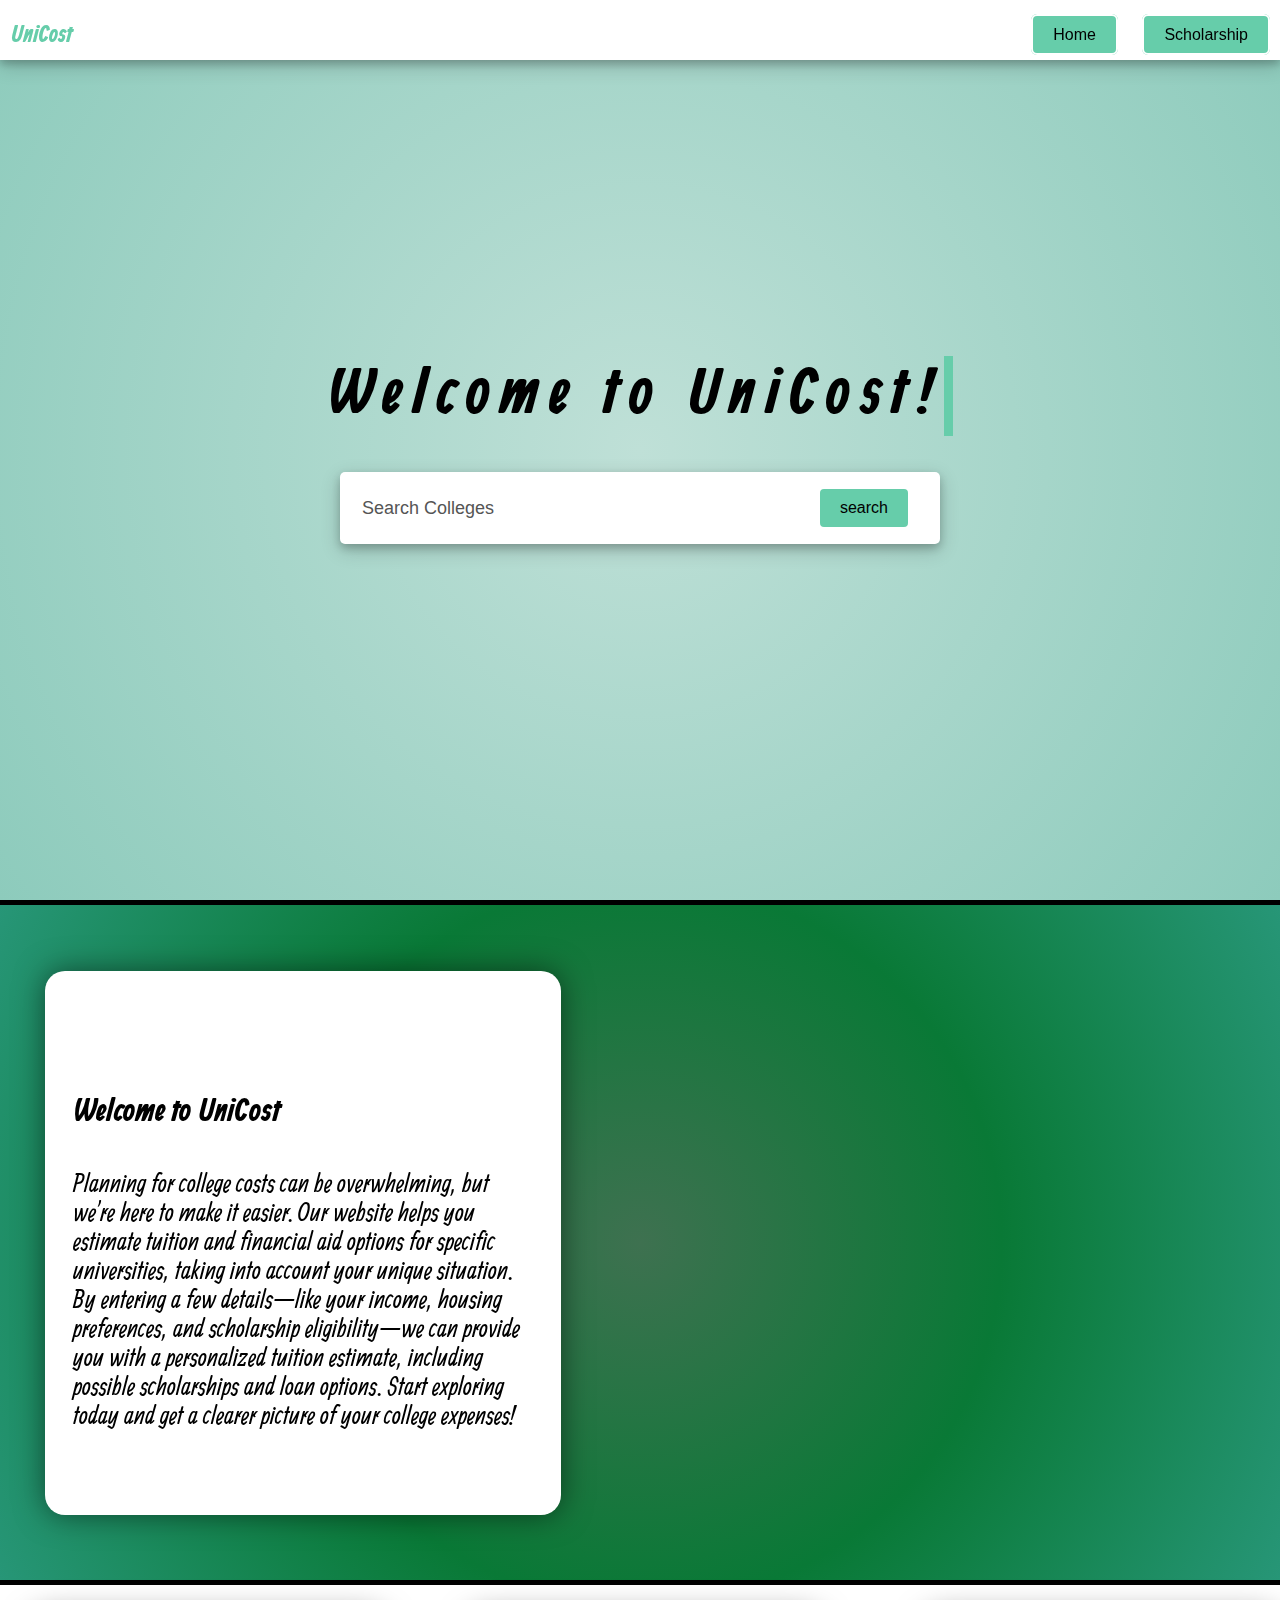
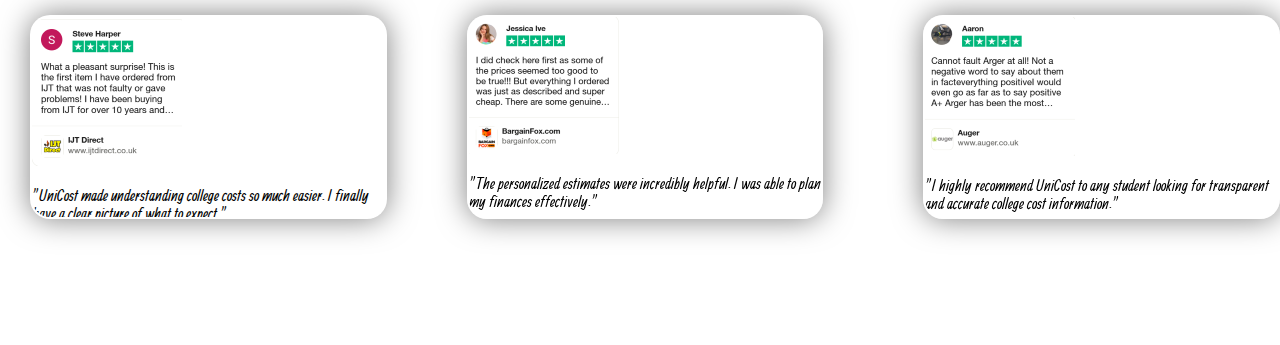
<file: index.html>
<!DOCTYPE html>
<html lang="en">
<head>
    <meta charset="UTF-8">
    <meta http-equiv="X-UA-Compatible" content="IE=edge">
    <meta name="viewport" content="width=device-width, initial-scale=1.0">
    <title>UniCost</title>
    <link rel="stylesheet" href="style.css"/>
    <link rel="preconnect" href="https://fonts.googleapis.com">
    <link rel="preconnect" href="https://fonts.gstatic.com" crossorigin>
    <link href="https://fonts.googleapis.com/css2?family=Allan:wght@400;700&family=Audiowide&display=swap" rel="stylesheet">
    
</head>

<body>
    <header>
        <div class="borderdiv fixed">
            <header>
                <h2 style="color: mediumaquamarine; padding-left: 10px; font-family: 'Allan', cursive;">UniCost</h2>
                <nav class="navigation">
                    <a href="#">Home</a>
                    <a href="#">Scholarship</a>
                </nav>
            </header>
        </div>
    </header>

    <div class="main">
        <div class="typewriter">
            <h1 style="text-align:center; font-size: 4em; font-family: 'Allan', cursive;">Welcome to UniCost!</h1>
        </div>

        <div class="search-box">
            <div class="row">
                <input class="input-se" type="text" id="input-box" placeholder="Search Colleges" autocomplete="off">
                <button id="search-btn" class="search">search</button>
            </div>
            <div class="result-box">
            </div>
        </div>
    </div>

    <div class="descDiv">
        <div class="descBox">
            <div class="descText"></div>
            <h1 class="descHead" style="font-family: 'Allan', cursive;">Welcome to UniCost</h1>
            <p class="descText" style="font-family: 'Allan', cursive;">Planning for college costs can be overwhelming, but we're here to make it easier. Our website helps you estimate tuition and financial aid options for specific universities, taking into account your unique situation. By entering a few details—like your income, housing preferences, and scholarship eligibility—we can provide you with a personalized tuition estimate, including possible scholarships and loan options. Start exploring today and get a clearer picture of your college expenses!</p>
        </div>
    </div>

    <div class="rbody">
        <div class="reviews1">
            <img src="s1.png" alt="Reviewer 1" class="reviewer-image">
            <p class="preview1" style="font-family: 'Allan', cursive;">"UniCost made understanding college costs so much easier. I finally have a clear picture of what to expect."</p>
        </div>

        <div class="reviews2">
            <img src="s2.png" alt="Reviewer 2" class="reviewer-image">
            <p style="font-family: 'Allan', cursive;">"The personalized estimates were incredibly helpful. I was able to plan my finances effectively."</p>
        </div>

        <div class="reviews3">
            <img src="s3.png" alt="Reviewer 3" class="reviewer-image">
            <p style="font-family: 'Allan', cursive;">"I highly recommend UniCost to any student looking for transparent and accurate college cost information."</p>
        </div>
    </div>

    <div class="slider"></div>

    <script src="search.js"></script>
</body>
</html>
</file>
<file: style.css>
body{
    margin: 0;
    padding: 0;
    box-sizing: border-box;
    font-family: 'Poppins', sans-serif;
}
header{
    position:fixed;
    top:0;
    left:0;
    width:100%;
    padding-bottom:20px;
    padding-top:auto;
    padding-right:10px;
    display:flex;
    flex-wrap:wrap;
    justify-content:space-between;
    align-items:center;
    z-index:99;
}
.navigation a{
    display:fixed;
    padding:10px 20px;
    background:transparent;
    border: 2px solid #fff;
    border-radius: 6px;
    text-decoration: none;
    font-size: 1em;
    color: black;
    font-weight:500;
    margin:0 10px;
    transition: background 0.3s, color 0.3s;
    background-color: mediumaquamarine;

}

.navigation a:hover{
    background-color:white;
    
}    

.borderdiv{
    background-color: white;;
    width:auto;
    height:60px;
    box-shadow: 0 4px 8px 0 rgba(0, 0, 0, 0.2), 0 6px 20px 0 rgba(0, 0, 0, 0.19);
}

.fixed{
    display: fixed;
    width: 100%;
}

.main {
    display: flex;
    height: 100vh;
    align-items: center;
    justify-content: center;
    border-bottom: 5px solid black;
    background: rgb(191,224,215);   
    background: radial-gradient(circle, rgba(191,224,215,1) 0%, rgba(141,203,188,1) 100%);
    flex-direction: column;
}

.descDiv {
    display: flex;
    height: 75vh;
    border-bottom: 5px solid black;
    background: rgb(62,113,80);
    background: radial-gradient(circle, rgba(62,113,80,1) 0%, rgba(9,121,54,1) 50%, rgba(39,150,119,1) 100%);  
}

.descBox{
    width: 40vw;
    height: 60vh;
    background: transparent;
    border: 2px solid rgba(255, 255, 255, .5);
    border-radius: 20px;
    backdrop-filter: blur(20px);
    box-shadow: 0 0 30px rgba(0,0,0,.5);
    box-sizing: box-border;
    margin: auto 5vh;
    display:flex;
    flex-direction: column;
    align-content: center;
    justify-content: center;
    background-color: white;
}

.descText {
    margin: 2vh 2vw;
}

.descHead {
    font-size: 2em;
    font-weight: bold;
    margin: 2vh 2vw;
}

.descText {
    font-size: 1.6em;
    line-height: normal;
}

@media (max-width: 768px) {
    header {
        padding: 10px; /* Reduce padding on smaller screens */
    }

    .navigation {
        flex-direction: column; /* Stack links vertically */
        align-items: center;
    }

    .navigation a {
        margin: 5px 0; /* Adjust spacing for stacked layout */
    }
}
.search-box{
    width: 600px;
    background: white;
    margin-top: 4vh;
    border-radius: 5px;
    box-shadow: 0 4px 8px 0 rgba(0, 0, 0, 0.2), 0 6px 20px 0 rgba(0, 0, 0, 0.19);
}
.row{
    display:flex;
    align-items:center;
    padding:10px 20px;
}

.input-se   {
    flex:1;
    height:50px;
    background: transparent;
    border:0;
    outline: 0;
    font-size:18px;
    color: mediumaquamarine;

}
.search {
    background:transparent;
    border:0;
    outline:0;
    padding:10px 20px;
    background:transparent;
    border: 2px solid #fff;
    border-radius: 6px;
    text-decoration: none;
    font-size: 1em;
    color: black;
    font-weight:500;
    margin:0 10px;
    transition: background 0.3s, color 0.3s;
    background-color: mediumaquamarine;

}
.search:hover{
    background-color:white;
}
button .fa-solid{
    width:25px;
    color:#555;
    font-size:22px;
    cursor:pointer;
}
::placeholder{
    color: #555;
}
.result-box ul{
    border-top:1px solid #999;
    padding: 15px 10px;

}
.result-box p{
    list-style:none;
    border-radius:3px;
    padding:15px 10px;
    cursor:pointer;

}
.result-box p:hover{
    background: #B5EFD1;
}
.reviews1{
    position: relative;
    width: 400px;
    height:200px;
    background: transparent;
    border: 2px solid rgba(255, 255, 255, .5);
    border-radius: 20px;
    backdrop-filter: blur(20px);
    box-shadow: 0 0 30px rgba(0,0,0,.5);
    display: flex;
    justify-content: center;
    box-sizing: box-border;
    display:flex;
    overflow:auto;
    margin-left:30px;
    margin-top: 30px;;
    display:inline-block;
    background-color: white;
}

.reviews2{
    position: relative;
    width: 400px;
    height:200px;
    background: transparent;
    border: 2px solid rgba(255, 255, 255, .5);
    border-radius: 20px;
    backdrop-filter: blur(20px);
    box-shadow: 0 0 30px rgba(0,0,0,.5);
    display: flex;
    justify-content: center;
    box-sizing: box-border;
    display:flex;
    overflow:auto;
    margin-left:80px;
    margin-top: 30px;;
    display:inline-block;
}

.rbody{
    height: 40vh;
    display: flex;
    align-content: center;
    justify-content: center;
}
.reviews3{
    position: relative;
    width: 400px;
    height:200px;
    background: transparent;
    border: 2px solid rgba(255, 255, 255, .5);
    border-radius: 20px;
    backdrop-filter: blur(20px);
    box-shadow: 0 0 30px rgba(0,0,0,.5);
    display: flex;
    justify-content: center;
    box-sizing: box-border;
    display:flex;
    overflow:auto;
    margin-left:100px;
    margin-top: 30px;
    display:inline-block;
}
.typewriter h1{ 
    overflow:hidden;
    border-right:.15em solid mediumaquamarine;
    white-space:nowrap;
    margin:0 auto;
    letter-spacing: .15em;
    animation: 
        typing 3.5s steps(40, end),
        blink-caret .75s step-end infinite;
}

@keyframes typing{
    from { width: 0 }
    to { width: 100%; }
}
@keyframes blink-caret {
    from, to { border-color: transparent }
    50% { border-color: mediumaquamarine; }
}
.descBox:hover{
    transform:scale(1.1);
}
</file>
